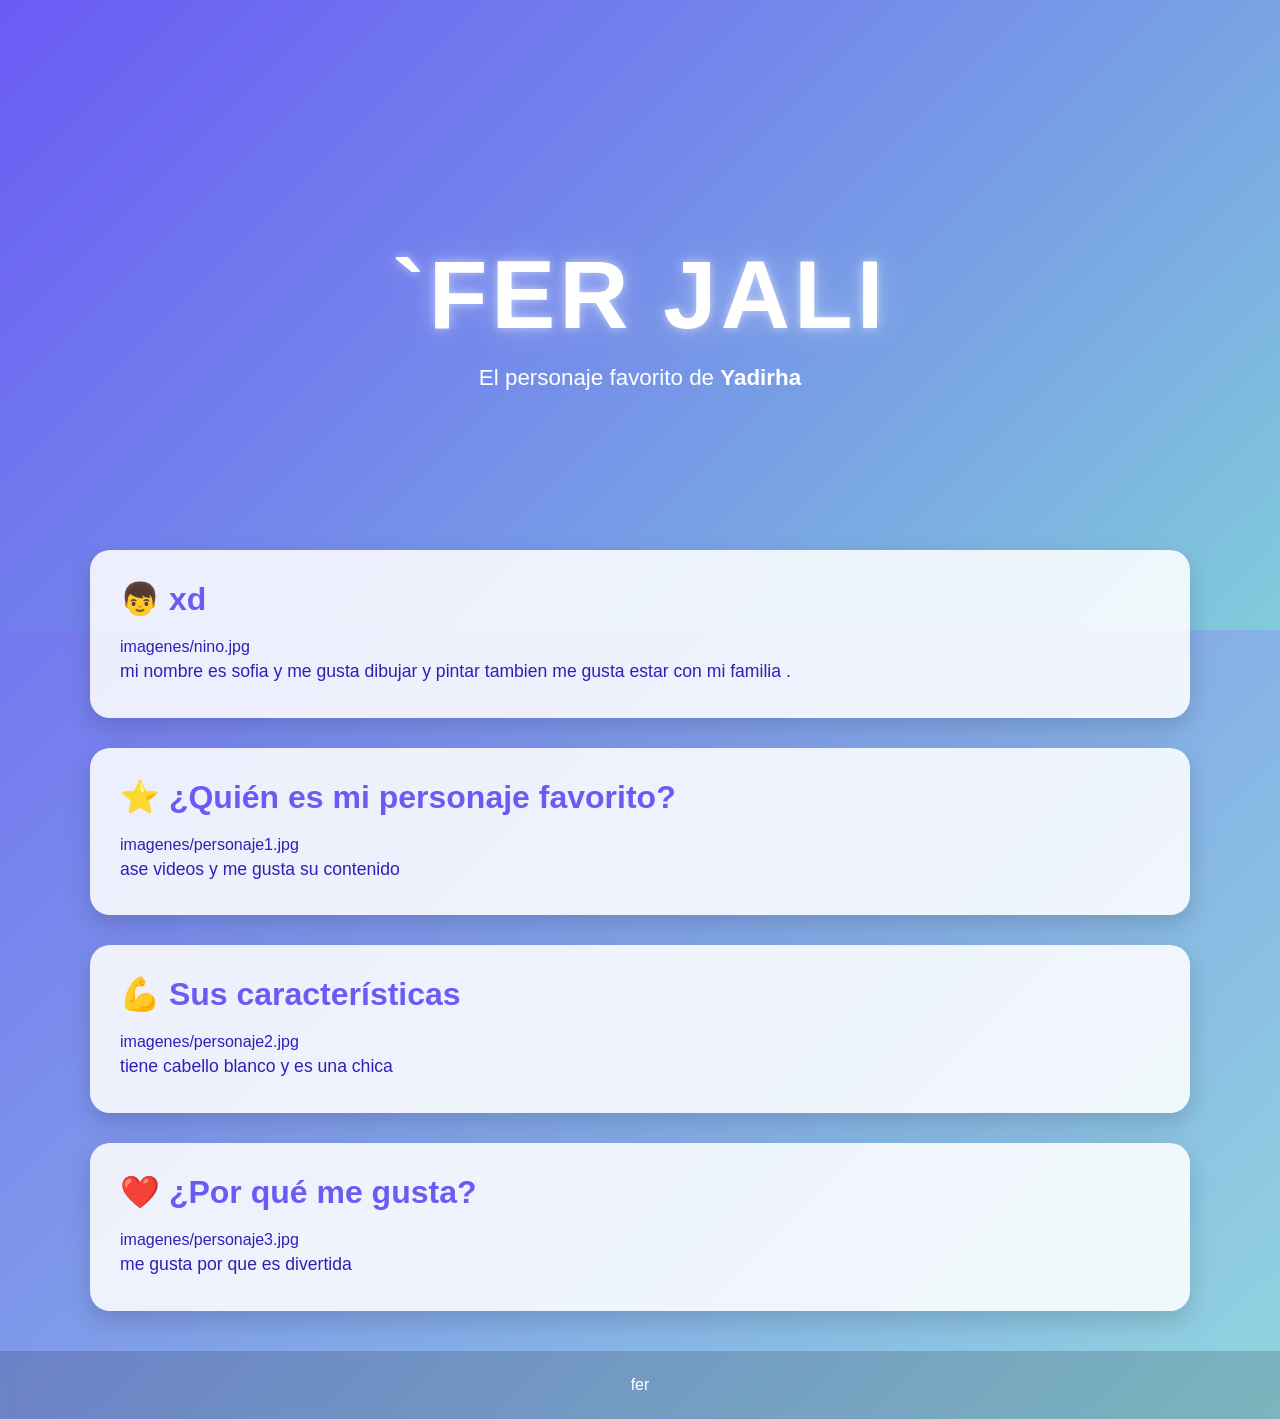
<file: docs/personajeFavorito/index.html>
<!DOCTYPE html>
<html lang="es">

<head>
    <meta charset="UTF-8">
    <meta name="viewport" content="width=device-width, initial-scale=1.0">
    <title>fer
    </title>
    <link rel="stylesheet" href="style.css">
</head>

<body>

    <header class="hero">
        <div class="hero-content">
            <h1>`fer jali</h1>
            <p>El personaje favorito de <strong>Yadirha</strong></p>
        </div>
    </header>

    <main>

        <section class="card">
            <h2>👦 xd</h2>
            imagenes/nino.jpg

            <p>
                mi nombre es sofia y me gusta dibujar y pintar 
                tambien me gusta estar con mi familia
                .
            </p>
        </section>

        <section class="card">
            <h2>⭐ ¿Quién es mi personaje favorito?</h2>
            imagenes/personaje1.jpg

            <p>
                ase videos  y me gusta su contenido
            </p>
        </section>

        <section class="card">
            <h2>💪 Sus características</h2>
            imagenes/personaje2.jpg

            <p>
          tiene cabello blanco y es una chica 
            </p>
        </section>

        <section class="card">
            <h2>❤️ ¿Por qué me gusta?</h2>
            imagenes/personaje3.jpg

            <p>
              me gusta por que es divertida
                        </p>
        </section>

    </main>

    <footer>
        <p>fer</p>
    </footer>

</body>

</html>
</file>
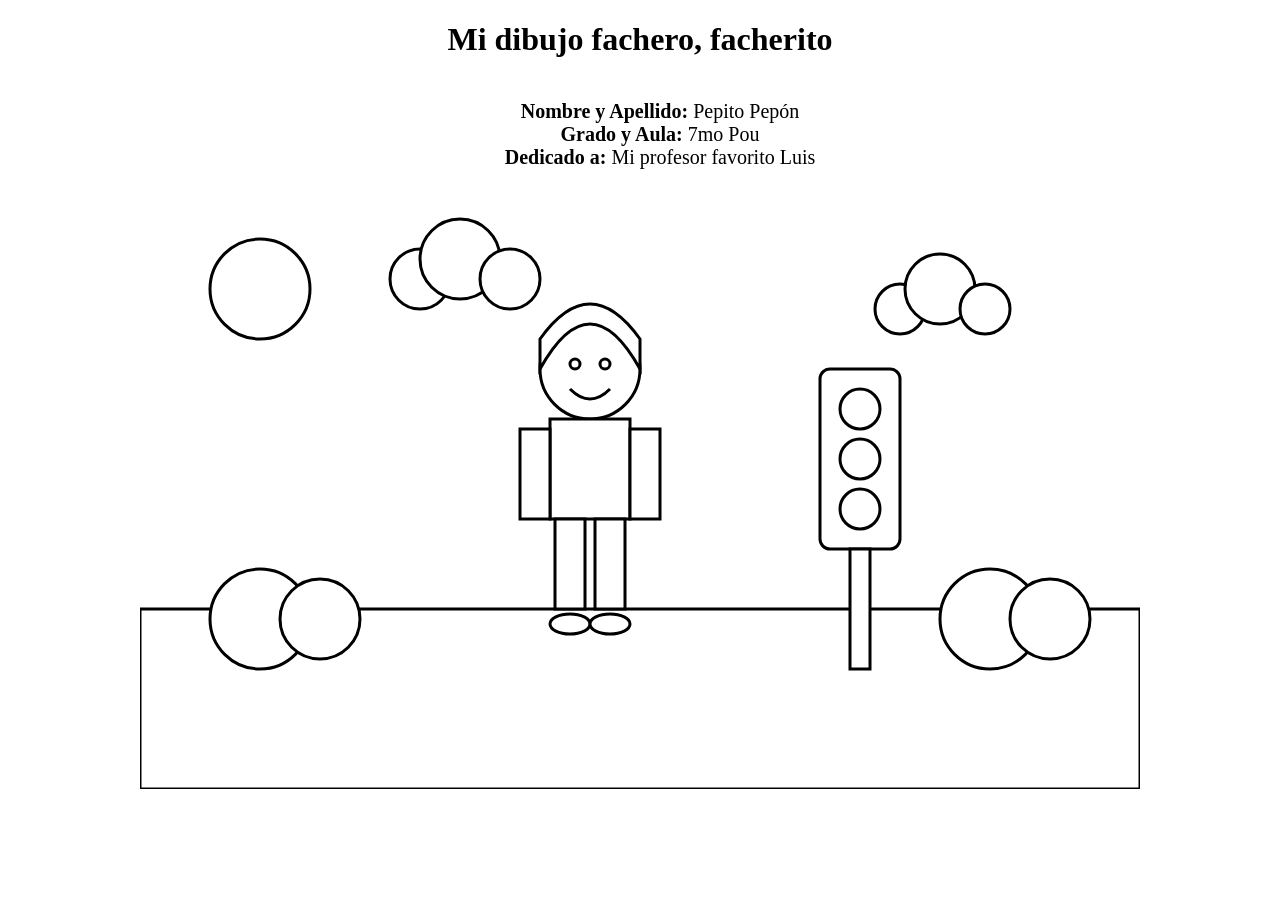
<file: docs/semaforoRGB/index.html>
<!DOCTYPE html>
<html lang="es">
<head>
    <meta charset="UTF-8">
    <title>Dibujo para colorear</title>
    <link rel="stylesheet" href="estilos.css">
</head>
<body>
<h1>Mi dibujo fachero, facherito</h1>
<ul>
  <li><strong>Nombre y Apellido:</strong> Pepito Pepón</li>
  <li><strong>Grado y Aula:</strong> 7mo Pou</li>
  <li><strong>Dedicado a:</strong> Mi profesor favorito Luis</li>
</ul>
<svg viewBox="0 0 1000 600" class="dibujo cielo">

    <!-- Sol -->
    <circle class="sol" cx="120" cy="100" r="50"/>

    <!-- Nubes -->
    <g class="nube">
        <circle class="nube-cuerpo" cx="280" cy="90" r="30"/>
        <circle class="nube-cuerpo" cx="320" cy="70" r="40"/>
        <circle class="nube-cuerpo" cx="370" cy="90" r="30"/>
    </g>

    <g class="nube">
        <circle class="nube-cuerpo" cx="760" cy="120" r="25"/>
        <circle class="nube-cuerpo" cx="800" cy="100" r="35"/>
        <circle class="nube-cuerpo" cx="845" cy="120" r="25"/>
    </g>

    <!-- Césped -->
    <rect class="cesped" x="0" y="420" width="1000" height="180"/>

    <!-- Arbustos -->
    <circle class="arbusto" cx="120" cy="430" r="50"/>
    <circle class="arbusto" cx="180" cy="430" r="40"/>

    <circle class="arbusto" cx="850" cy="430" r="50"/>
    <circle class="arbusto" cx="910" cy="430" r="40"/>

    <!-- Semáforo -->
    <g class="semaforo">

        <rect class="cuerpo-semaforo"
              x="680"
              y="180"
              width="80"
              height="180"
              rx="10"/>

        <circle class="luz-roja"
                cx="720"
                cy="220"
                r="20"/>

        <circle class="luz-amarilla"
                cx="720"
                cy="270"
                r="20"/>

        <circle class="luz-verde"
                cx="720"
                cy="320"
                r="20"/>

        <rect class="palo-semaforo"
              x="710"
              y="360"
              width="20"
              height="120"/>

    </g>

    <!-- Persona -->

    <!-- Cabeza -->
    <circle class="piel"
            cx="450"
            cy="180"
            r="50"/>

    <!-- Cabello -->
    <path class="cabello"
          d="M400 180
             Q450 90 500 180
             L500 150
             Q450 80 400 150 Z"/>

    <!-- Ojos -->
    <circle class="ojo"
            cx="435"
            cy="175"
            r="5"/>

    <circle class="ojo"
            cx="465"
            cy="175"
            r="5"/>

    <!-- Sonrisa -->
    <path class="boca"
          d="M430 200 Q450 220 470 200"/>

    <!-- Polo -->
    <rect class="polo"
          x="410"
          y="230"
          width="80"
          height="100"/>

    <!-- Brazos -->
    <rect class="piel"
          x="380"
          y="240"
          width="30"
          height="90"/>

    <rect class="piel"
          x="490"
          y="240"
          width="30"
          height="90"/>

    <!-- Pantalón -->
    <rect class="pantalon"
          x="415"
          y="330"
          width="30"
          height="90"/>

    <rect class="pantalon"
          x="455"
          y="330"
          width="30"
          height="90"/>

    <!-- Zapatos -->
    <ellipse class="zapato"
             cx="430"
             cy="435"
             rx="20"
             ry="10"/>

    <ellipse class="zapato"
             cx="470"
             cy="435"
             rx="20"
             ry="10"/>

</svg>

</body>
</html>
</file>
<file: docs/personajeFavorito/style.css>
/*======================================
  PALETA DE COLORES
======================================*/
:root {
    --color-primario: #6a5bf5;
    --color-secundario: #81cfdade;
}

/*======================================
  CONFIGURACIÓN GENERAL
======================================*/
* {
    margin: 0;
    padding: 0;
    box-sizing: border-box;
}

body {
    font-family: "Segoe UI", Arial, sans-serif;

    background: linear-gradient(
        135deg,
        var(--color-primario),
        var(--color-secundario)
    );

    min-height: 100vh;
    color: #2f1fb9;
}

/*======================================
  HERO
======================================*/
.hero {
    height: 70vh;

    display: flex;
    justify-content: center;
    align-items: center;

    text-align: center;

    background: linear-gradient(
        135deg,
        var(--color-primario),
        var(--color-secundario)
    );

    color: white;
}

.hero-content {
    animation: aparecer 1.5s ease;
}

.hero h1 {
    font-size: clamp(3rem, 8vw, 6rem);
    letter-spacing: 4px;
    text-transform: uppercase;

    text-shadow:
        0 0 10px rgba(255,255,255,.5),
        0 0 30px rgba(255,255,255,.3);

    animation: flotar 3s ease-in-out infinite;
}

.hero p {
    font-size: 1.4rem;
    margin-top: 15px;
}

/*======================================
  CONTENEDOR
======================================*/
main {
    width: 90%;
    max-width: 1100px;

    margin: -80px auto 40px;
}

/*======================================
  TARJETAS
======================================*/
.card {
    background: rgba(255, 255, 255, 0.87);

    margin-bottom: 30px;
    padding: 30px;

    border-radius: 20px;

    box-shadow: 0 10px 25px rgba(0,0,0,.15);

    transition: .3s;
}

.card:hover {
    transform: translateY(-8px);
}

.card h2 {
    color: var(--color-primario);
    margin-bottom: 20px;
    font-size: 2rem;
}

.card img {
    width: 100%;
    max-width: 450px;

    display: block;
    margin: 20px auto;

    border-radius: 15px;

    transition: .4s;
}

.card img:hover {
    transform: scale(1.05);
}

.card p {
    font-size: 1.1rem;
    line-height: 1.8;
}

/*======================================
  FOOTER
======================================*/
footer {
    text-align: center;

    padding: 25px;

    color: white;

    background: rgba(0,0,0,.15);

    backdrop-filter: blur(5px);
}

/*======================================
  ANIMACIONES
======================================*/
@keyframes aparecer {
    from {
        opacity: 0;
        transform: translateY(40px);
    }

    to {
        opacity: 1;
        transform: translateY(0);
    }
}

@keyframes flotar {
    0% {
        transform: translateY(0);
    }

    50% {
        transform: translateY(-10px);
    }

    100% {
        transform: translateY(0);
    }
}

/*======================================
  RESPONSIVE
======================================*/
@media (max-width: 768px) {

    .hero {
        height: 55vh;
    }

    .hero p {
        font-size: 1rem;
    }

    .card {
        padding: 20px;
    }

    .card h2 {
        font-size: 1.5rem;
    }
}
</file>
<file: docs/semaforoRGB/estilos.css>
body{
    margin:0;
    display:flex;
    justify-content:center;
    background:white;
    flex-direction: column;
    align-items: center;

}
h1 {
  text-align: center;
}
ul {
  list-style-type: none;
  display: flex;
  flex-direction: column;
  align-items: center;
  font-size: 20px;
}
.dibujo{
    width:1000px;
}

.cielo,
.sol,
.nube-cuerpo,
.cesped,
.arbusto,
.cuerpo-semaforo,
.luz-roja,
.luz-amarilla,
.luz-verde,
.palo-semaforo,
.piel,
.cabello,
.ojo,
.polo,
.pantalon,
.zapato{
    fill:white;
    stroke:black;
    stroke-width:3;
}
</file>
